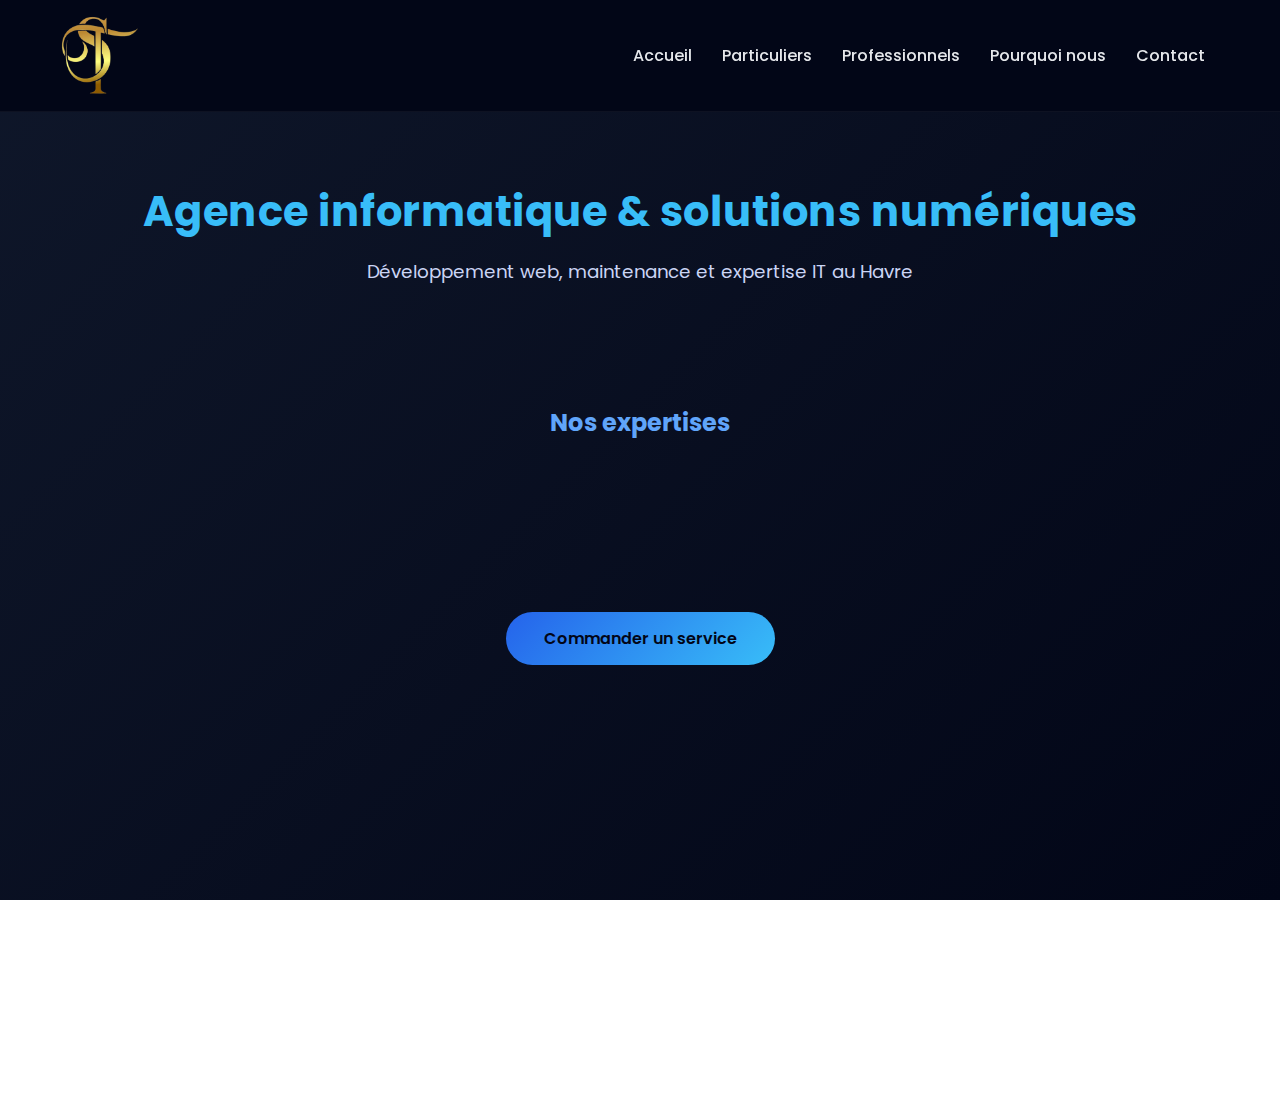
<file: index.html>
<!DOCTYPE html>
<html lang="fr">
<head>
<meta charset="UTF-8">
<title>TS Services Numériques – Agence IT</title>
<meta name="viewport" content="width=device-width, initial-scale=1.0">
<meta name="description" content="Agence informatique au Havre : développement web, maintenance, dépannage et solutions numériques professionnelles.">
<link rel="stylesheet" href="css/index.css">
<link href="https://fonts.googleapis.com/css2?family=Poppins:wght@300;400;600&display=swap" rel="stylesheet">
</head>
<body>

<header>
<nav>
  <div class="nav-container">
    <img src="logo.png" alt="TS Services Numériques" class="logo" loading="lazy">

    <!-- bouton burger -->
    <button class="burger" aria-label="Menu" aria-expanded="false">
      <span></span>
      <span></span>
      <span></span>
    </button>

    <ul class="menu">
      <li><a href="index.html">Accueil</a></li>
      <li><a href="particuliers.html">Particuliers</a></li>
      <li><a href="professionnels.html">Professionnels</a></li>
      <li><a href="pourquoi.html">Pourquoi nous</a></li>
      <li><a href="contact.html">Contact</a></li>
    </ul>
  </div>
</nav>

<section class="hero">
  <h1>Agence informatique & solutions numériques</h1>
  <p>Développement web, maintenance et expertise IT au Havre</p>
</section>
</header>

<main>
<section class="services" aria-labelledby="services-title">
  <h2 id="services-title">Nos expertises</h2>
  <div class="cards">
    <article class="card">Dépannage informatique</article>
    <article class="card">Création de sites web</article>
    <article class="card">Maintenance & sécurité</article>
    <article class="card">Assistance numérique</article>
  </div>
</section>

<div class="btn-container">
  <a href="contact.html" class="btn-gold">Commander un service</a>
</div>
</main>

<footer>
  <p>📍 Le Havre</p>
  <p>📧 contact@ts-services-numeriques.fr</p>
</footer>

<script>
/* ==================== MENU BURGER ==================== */
const burger = document.querySelector('.burger');
const menu = document.querySelector('.menu');
const menuLinks = document.querySelectorAll('.menu a');

burger.addEventListener('click', () => {
  burger.classList.toggle('active');
  menu.classList.toggle('open');
  burger.setAttribute('aria-expanded', burger.classList.contains('active'));
});

// fermer le menu quand on clique sur un lien
menuLinks.forEach(link => {
  link.addEventListener('click', () => {
    if(menu.classList.contains('open')){
      menu.classList.remove('open');
      burger.classList.remove('active');
      burger.setAttribute('aria-expanded', false);
    }
  });
});

/* ==================== HAUTEUR MOBILE ==================== */
function setViewportHeight() {
  const vh = window.innerHeight * 0.01;
  document.documentElement.style.setProperty('--vh', `${vh}px`);
}

// exécuter au chargement et au resize
setViewportHeight();
window.addEventListener('resize', setViewportHeight);
</script>

</body>
</html>
</file>
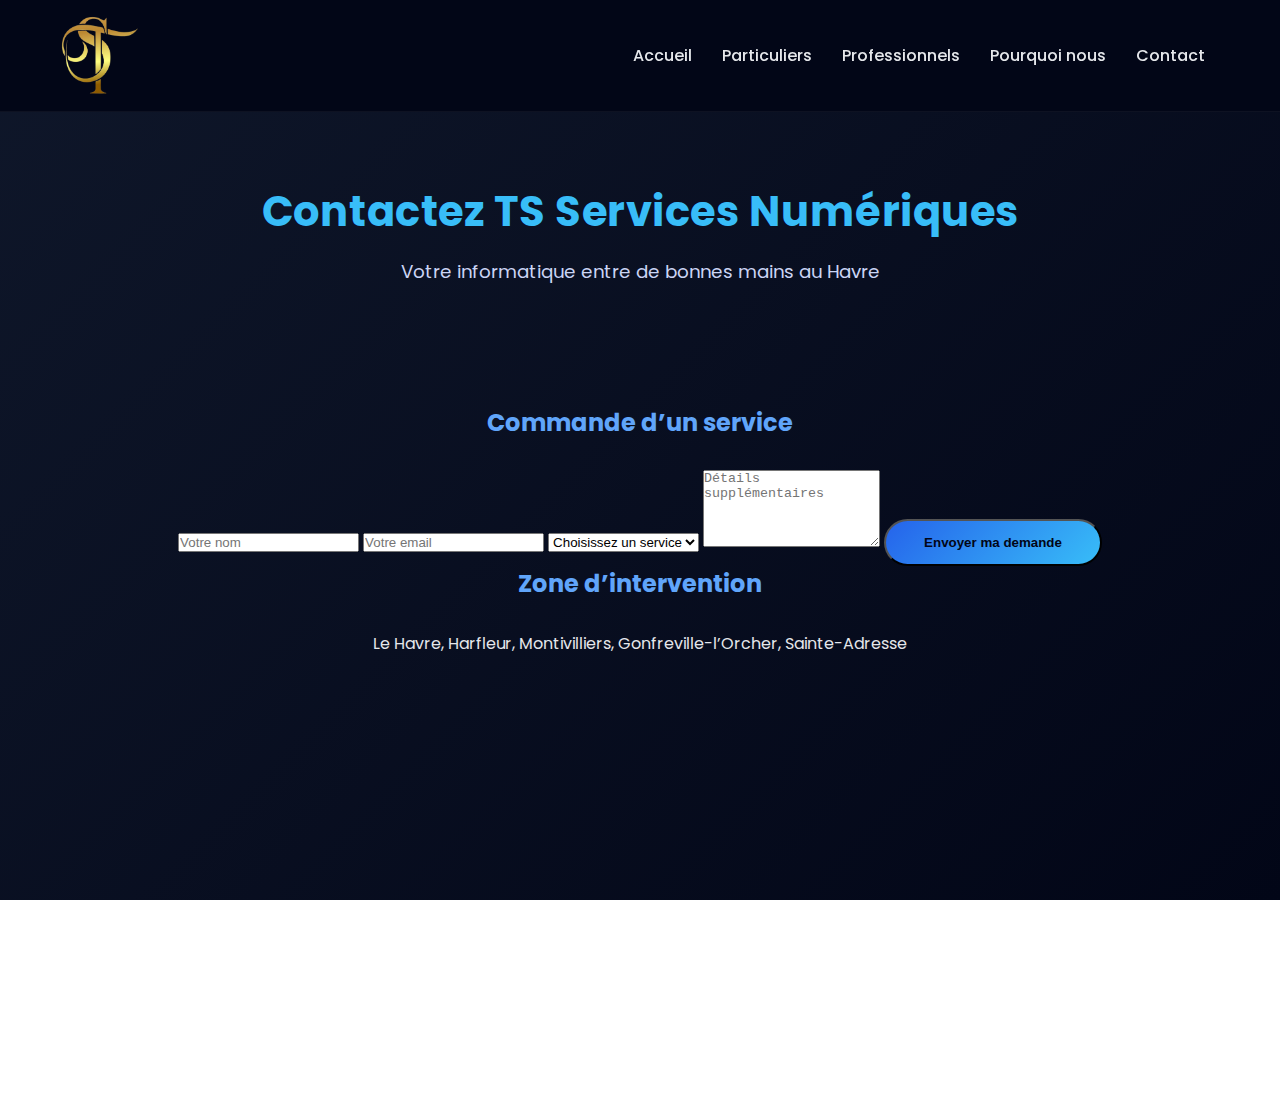
<file: contact.html>
<!DOCTYPE html>
<html lang="fr">
<head>
<meta charset="UTF-8">
<title>TS Services Numériques – Contact</title>
<meta name="viewport" content="width=device-width, initial-scale=1.0">
<meta name="description" content="Contactez TS Services Numériques au Havre pour vos besoins informatiques et numériques.">
<link rel="stylesheet" href="css/index.css">
<link href="https://fonts.googleapis.com/css2?family=Poppins:wght@300;400;600&display=swap" rel="stylesheet">
</head>
<body>

<header>
<nav>
  <div class="nav-container">
    <img src="logo.png" alt="TS Services Numériques" class="logo" loading="lazy">

    <!-- bouton burger -->
    <button class="burger" aria-label="Menu" aria-expanded="false">
      <span></span>
      <span></span>
      <span></span>
    </button>

    <ul class="menu">
      <li><a href="index.html">Accueil</a></li>
      <li><a href="particuliers.html">Particuliers</a></li>
      <li><a href="professionnels.html">Professionnels</a></li>
      <li><a href="pourquoi.html">Pourquoi nous</a></li>
      <li><a href="contact.html">Contact</a></li>
    </ul>
  </div>
</nav>

<section class="hero">
  <h1>Contactez TS Services Numériques</h1>
  <p>Votre informatique entre de bonnes mains au Havre</p>
</section>
</header>

<main>
<section class="form-section" aria-labelledby="contact-title">
  <h2 id="contact-title">Commande d’un service</h2>
  <form action="mailto:ts.services.numeriques@gmail.com" method="post" enctype="text/plain">
    <input type="text" name="nom" placeholder="Votre nom" required>
    <input type="email" name="email" placeholder="Votre email" required>
    <select name="service" required>
      <option value="">Choisissez un service</option>
      <option value="Depannage PC">Dépannage PC</option>
      <option value="Installation Windows">Installation Windows</option>
      <option value="Site Web">Création Site Web</option>
      <option value="Support Pro">Support Pro</option>
    </select>
    <textarea name="details" rows="5" placeholder="Détails supplémentaires" required></textarea>
    <input type="submit" value="Envoyer ma demande" class="btn-gold">
  </form>
</section>

<section class="map-section" aria-labelledby="zone-title">
  <h2 id="zone-title">Zone d’intervention</h2>
  <p style="text-align:center;">Le Havre, Harfleur, Montivilliers, Gonfreville-l’Orcher, Sainte-Adresse</p>
</section>
</main>

<footer>
  <p>📍 Le Havre</p>
  <p>📧 contact@ts-services-numeriques.fr</p>
</footer>

<script>
/* ==================== MENU BURGER ==================== */
const burger = document.querySelector('.burger');
const menu = document.querySelector('.menu');
const menuLinks = document.querySelectorAll('.menu a');

burger.addEventListener('click', () => {
  burger.classList.toggle('active');
  menu.classList.toggle('open');
  burger.setAttribute('aria-expanded', burger.classList.contains('active'));
});

menuLinks.forEach(link => {
  link.addEventListener('click', () => {
    if(menu.classList.contains('open')){
      menu.classList.remove('open');
      burger.classList.remove('active');
      burger.setAttribute('aria-expanded', false);
    }
  });
});

/* ==================== HAUTEUR MOBILE ==================== */
function setViewportHeight() {
  const vh = window.innerHeight * 0.01;
  document.documentElement.style.setProperty('--vh', `${vh}px`);
}

setViewportHeight();
window.addEventListener('resize', setViewportHeight);
</script>

</body>
</html>
</file>
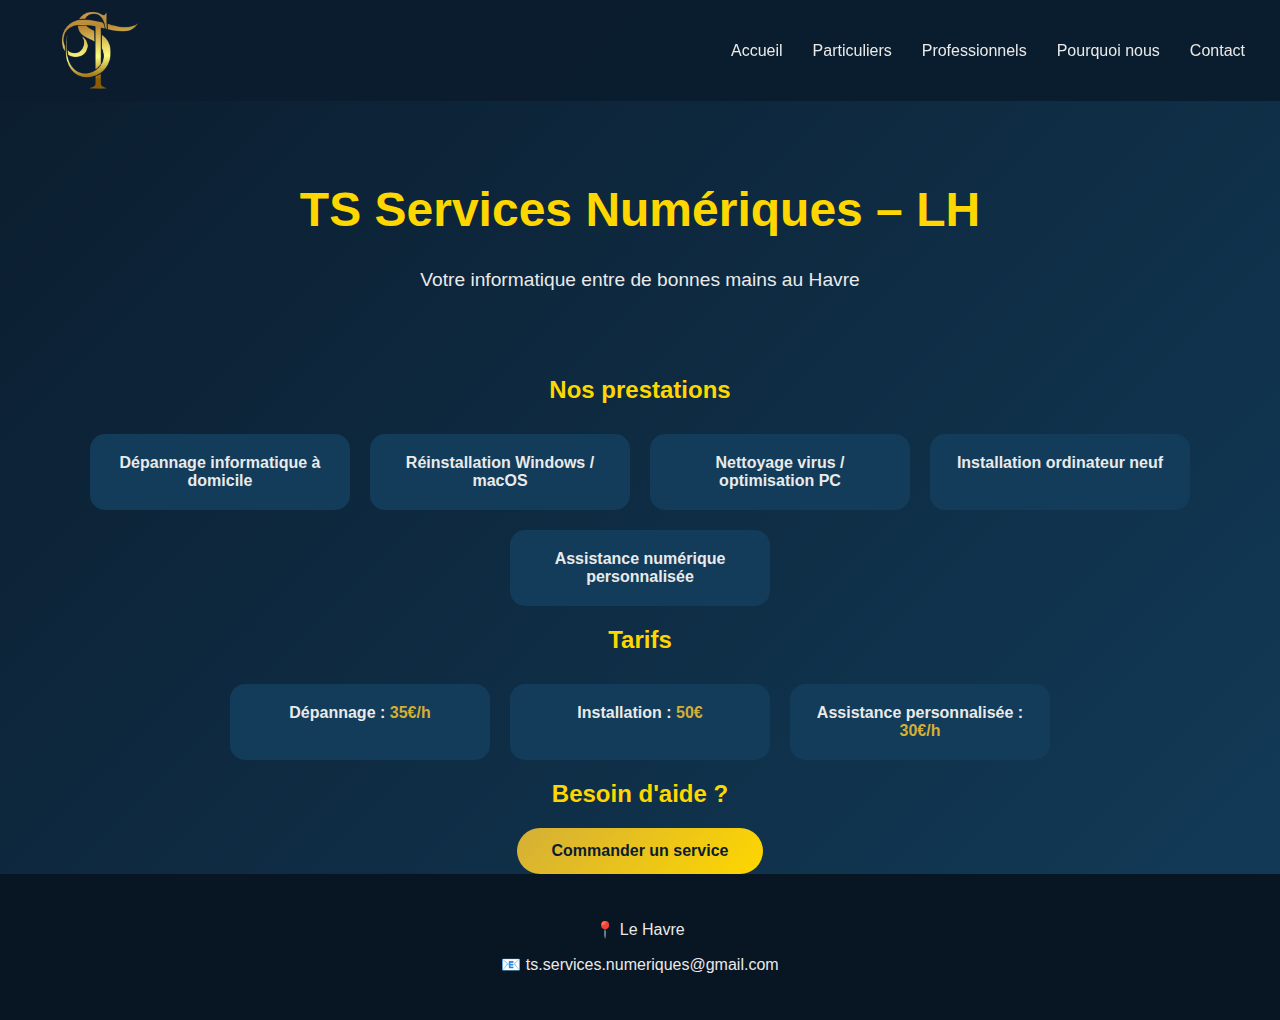
<file: particuliers.html>
<!DOCTYPE html>
<html lang="fr">
<head>
<meta charset="UTF-8">
<title>TS Services Numériques – LH | Particuliers</title>
<meta name="viewport" content="width=device-width, initial-scale=1.0">
<link rel="stylesheet" href="css/particuliers.css">
</head>
<body>

<header>
<nav>
<div class="nav-container">
  <img src="logo.png" class="logo" alt="TS Logo">
  <ul class="menu">
    <li><a href="index.html">Accueil</a></li>
    <li><a href="particuliers.html">Particuliers</a></li>
    <li><a href="professionnels.html">Professionnels</a></li>
    <li><a href="pourquoi.html">Pourquoi nous</a></li>
    <li><a href="contact.html">Contact</a></li>
  </ul>
</div>
</nav>

<div class="hero">
  <h1>TS Services Numériques – LH</h1>
  <p>Votre informatique entre de bonnes mains au Havre</p>
</div>
</header>

<main>
<section class="services">
<h2>Nos prestations</h2>
<div class="cards">
  <div class="card">Dépannage informatique à domicile</div>
  <div class="card">Réinstallation Windows / macOS</div>
  <div class="card">Nettoyage virus / optimisation PC</div>
  <div class="card">Installation ordinateur neuf</div>
  <div class="card">Assistance numérique personnalisée</div>
</div>
</section>

<section class="pricing">
<h2>Tarifs</h2>
<div class="cards">
  <div class="card">Dépannage : <span>35€/h</span></div>
  <div class="card">Installation : <span>50€</span></div>
  <div class="card">Assistance personnalisée : <span>30€/h</span></div>
</div>
</section>

<section class="cta">
<h2>Besoin d'aide ?</h2>
<div class="btn-container">
  <a href="contact.html" class="btn-gold">Commander un service</a>
</div>
</section>
</main>

<footer>
<p>📍 Le Havre</p>
<p>📧 ts.services.numeriques@gmail.com</p>
</footer>

</body>
</html>
</file>
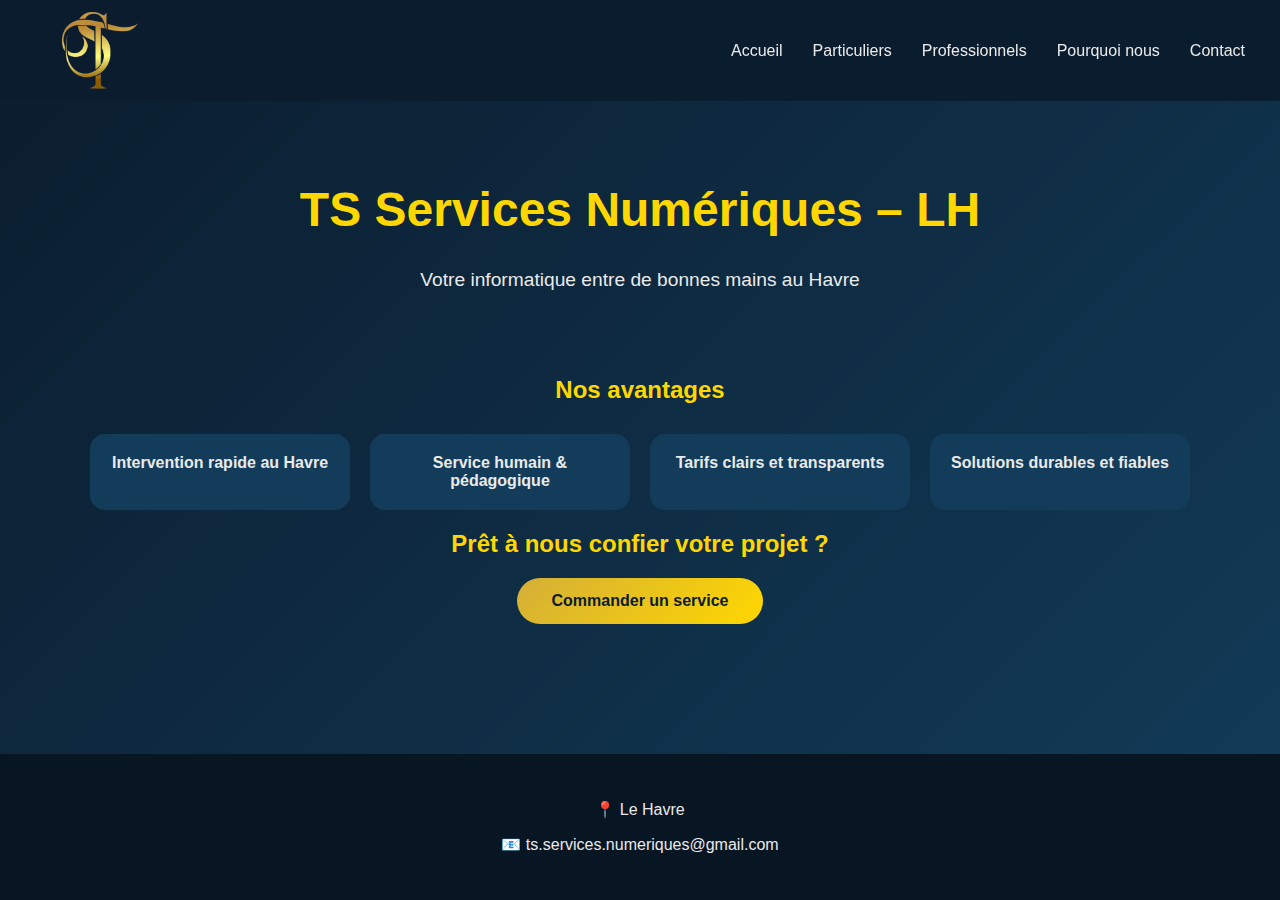
<file: pourquoi.html>
<!DOCTYPE html>
<html lang="fr">
<head>
<meta charset="UTF-8">
<title>TS Services Numériques – LH | Pourquoi nous choisir</title>
<meta name="viewport" content="width=device-width, initial-scale=1.0">
<link rel="stylesheet" href="css/pourquoi.css">
</head>
<body>

<header>
<nav>
<div class="nav-container">
  <img src="logo.png" class="logo" alt="TS Logo">
  <ul class="menu">
    <li><a href="index.html">Accueil</a></li>
    <li><a href="particuliers.html">Particuliers</a></li>
    <li><a href="professionnels.html">Professionnels</a></li>
    <li><a href="pourquoi.html">Pourquoi nous</a></li>
    <li><a href="contact.html">Contact</a></li>
  </ul>
</div>
</nav>

<div class="hero">
  <h1>TS Services Numériques – LH</h1>
  <p>Votre informatique entre de bonnes mains au Havre</p>
</div>
</header>

<main>
<section class="advantages">
<h2>Nos avantages</h2>
<div class="cards">
<div class="card">Intervention rapide au Havre</div>
<div class="card">Service humain & pédagogique</div>
<div class="card">Tarifs clairs et transparents</div>
<div class="card">Solutions durables et fiables</div>
</div>
</section>

<section class="cta">
<h2>Prêt à nous confier votre projet ?</h2>
<center><a href="contact.html" class="btn-gold">Commander un service</a></center>
<br>
</section>
</main>

<footer>
<p>📍 Le Havre</p>
<p>📧 ts.services.numeriques@gmail.com</p>
</footer>

</body>
</html>
</file>
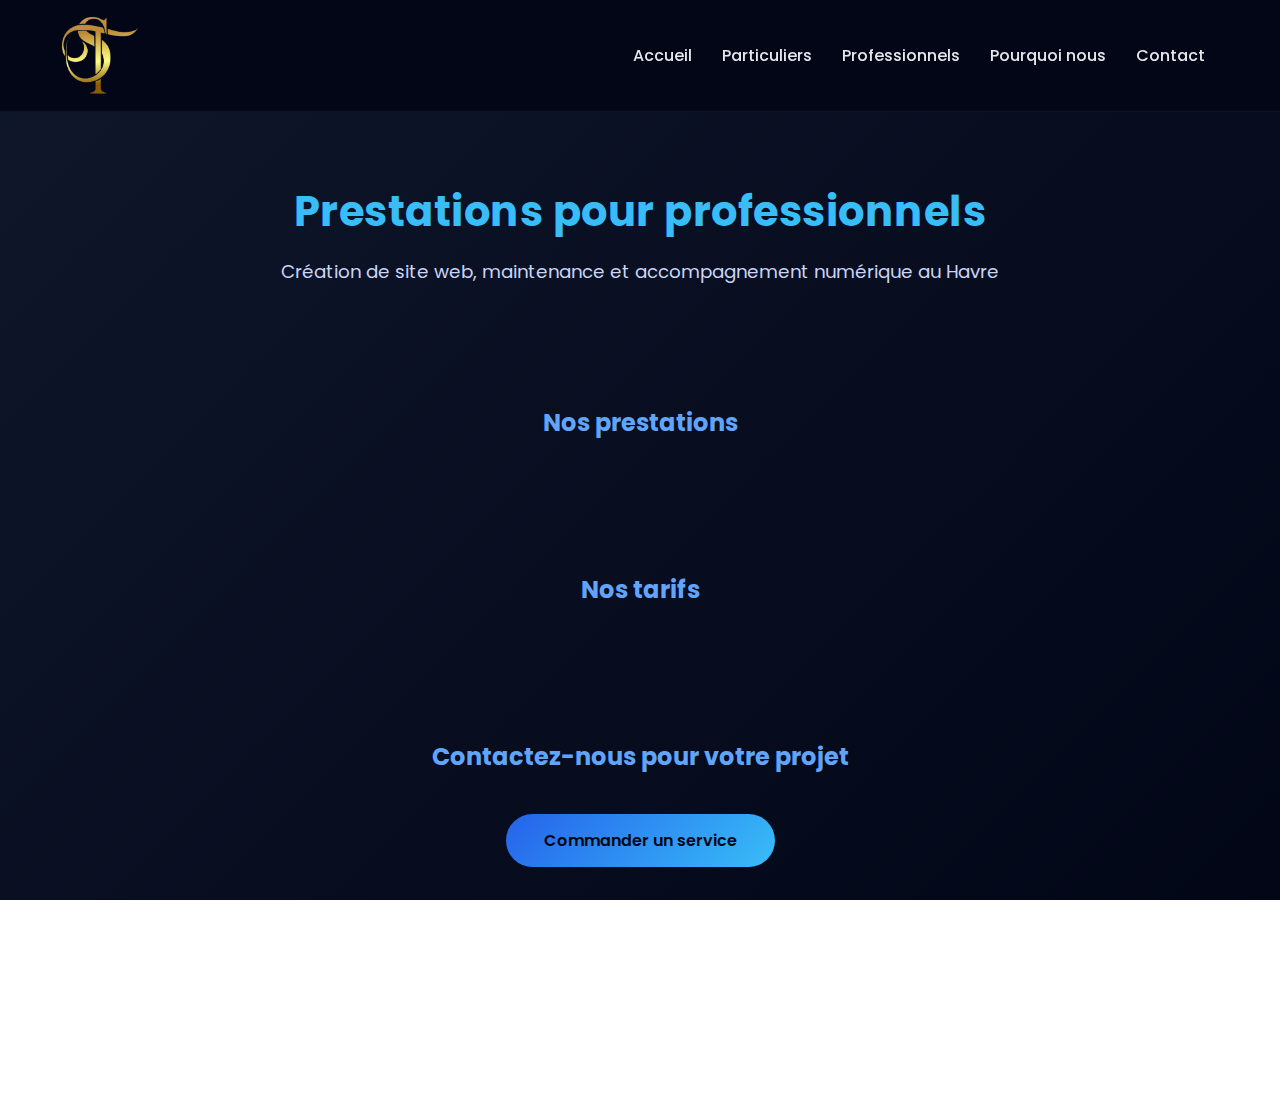
<file: professionnels.html>
<!DOCTYPE html>
<html lang="fr">
<head>
<meta charset="UTF-8">
<title>TS Services Numériques – Professionnels</title>
<meta name="viewport" content="width=device-width, initial-scale=1.0">
<meta name="description" content="Services informatiques pour professionnels au Havre : création de site web, maintenance et accompagnement numérique.">
<link rel="stylesheet" href="css/index.css">
<link href="https://fonts.googleapis.com/css2?family=Poppins:wght@300;400;600&display=swap" rel="stylesheet">
</head>
<body>

<header>
<nav>
  <div class="nav-container">
    <img src="logo.png" alt="TS Services Numériques" class="logo" loading="lazy">

    <!-- bouton burger -->
    <button class="burger" aria-label="Menu" aria-expanded="false">
      <span></span>
      <span></span>
      <span></span>
    </button>

    <ul class="menu">
      <li><a href="index.html">Accueil</a></li>
      <li><a href="particuliers.html">Particuliers</a></li>
      <li><a href="professionnels.html">Professionnels</a></li>
      <li><a href="pourquoi.html">Pourquoi nous</a></li>
      <li><a href="contact.html">Contact</a></li>
    </ul>
  </div>
</nav>

<section class="hero">
  <h1>Prestations pour professionnels</h1>
  <p>Création de site web, maintenance et accompagnement numérique au Havre</p>
</section>
</header>

<main>
<section class="services" aria-labelledby="services-title">
  <h2 id="services-title">Nos prestations</h2>
  <div class="cards">
    <div class="card">Création de site web vitrine</div>
    <div class="card">Maintenance & mises à jour</div>
    <div class="card">Support informatique</div>
    <div class="card">Accompagnement numérique</div>
  </div>
</section>

<section class="pricing" aria-labelledby="pricing-title">
  <h2 id="pricing-title">Nos tarifs</h2>
  <div class="cards">
    <div class="card">Création site web : <span>400€ – 1200€</span></div>
    <div class="card">Maintenance / Support : <span>50€/h</span></div>
    <div class="card">Accompagnement numérique : <span>45€/h</span></div>
    <div class="card">Audit informatique : <span>150€ – 400€</span></div>
  </div>
</section>

<section class="cta" aria-labelledby="cta-title">
  <h2 id="cta-title">Contactez-nous pour votre projet</h2>
  <div class="btn-container">
    <a href="contact.html" class="btn-gold">Commander un service</a>
  </div>
</section>
</main>

<footer>
  <p>📍 Le Havre</p>
  <p>📧 contact@ts-services-numeriques.fr</p>
</footer>

<script>
/* ==================== MENU BURGER ==================== */
const burger = document.querySelector('.burger');
const menu = document.querySelector('.menu');
const menuLinks = document.querySelectorAll('.menu a');

burger.addEventListener('click', () => {
  burger.classList.toggle('active');
  menu.classList.toggle('open');
  burger.setAttribute('aria-expanded', burger.classList.contains('active'));
});

menuLinks.forEach(link => {
  link.addEventListener('click', () => {
    if(menu.classList.contains('open')){
      menu.classList.remove('open');
      burger.classList.remove('active');
      burger.setAttribute('aria-expanded', false);
    }
  });
});

/* ==================== HAUTEUR MOBILE ==================== */
function setViewportHeight() {
  const vh = window.innerHeight * 0.01;
  document.documentElement.style.setProperty('--vh', `${vh}px`);
}

setViewportHeight();
window.addEventListener('resize', setViewportHeight);
</script>

</body>
</html>
</file>
<file: css/particuliers.css>
/* BODY & STRUCTURE */
body {
  font-family:'Poppins',sans-serif;
  margin:0;
  min-height: 100vh;            /* prend toute la hauteur */
  display:flex;
  flex-direction:column;        /* permet footer en bas */
  background: linear-gradient(135deg,#0b1c2d,#123c5a);
  color:#eaeaea;
}

/* NAVIGATION */
nav {
  position: fixed;
  top:0;
  width:100%;
  background: rgba(11,28,45,0.95);
  z-index:100;
  padding:10px 20px;
}
.nav-container {
  display:flex;
  align-items:center;
  justify-content:space-between;
  max-width:1200px;
  margin:auto;
}
.menu {
  display:flex;
  list-style:none;
  margin:0;
  padding:0;
}
.menu li { margin:0 15px; }
.menu a {
  color:#eaeaea;
  text-decoration:none;
  font-weight:500;
  transition:color 0.3s;
}
.menu a:hover { color:#d4af37; }

/* LOGO */
.logo { width:80px; }
@keyframes rotateLogo { from{transform:rotate(-5deg);} to{transform:rotate(5deg);} }

/* HERO */
.hero {
  text-align:center;
  padding:150px 20px 50px;
}
.hero h1 { font-size:3rem; color:#ffd700; animation:fadeIn 1.5s ease;}
.hero p { font-size:1.2rem; margin:15px 0; animation:fadeIn 2s ease; }

/* CARDS */
.cards {
  display:flex;
  flex-wrap:wrap;
  justify-content:center;
  gap:20px;
  margin-top:30px;
}
.cards .card {
  background:#123c5a;
  padding:20px;
  border-radius:15px;
  width:220px;
  text-align:center;
  font-weight:600;
  transition: transform 0.3s;
}
.cards .card:hover {
  transform:translateY(-10px);
  box-shadow:0 10px 30px rgba(212,175,55,0.3);
}

/* TARIFS */
section.pricing .card span { color:#d4af37; font-weight:600; }

/* TITRES */
section h2 { text-align:center; margin-bottom:20px; color:#ffd700; }

/* BOUTON CENTRÉ */
.btn-container {
  display:flex;
  justify-content:center;
  margin-top:20px;
}
.btn-gold {
  padding:14px 35px;
  background:linear-gradient(135deg,#d4af37,#ffd700);
  color:#0b1c2d;
  border-radius:30px;
  font-weight:600;
  text-decoration:none;
  transition: transform 0.3s;
}
.btn-gold:hover {
  transform:translateY(-3px);
  box-shadow:0 10px 30px rgba(212,175,55,0.4);
}

/* FOOTER */
footer {
  text-align:center;
  padding:30px 20px;
  background:#081522;
  margin-top:auto;   /* pousse le footer en bas */
}

@keyframes fadeIn { from {opacity:0; transform:translateY(20px);} to{opacity:1; transform:translateY(0);} }
</file>
<file: css/index.css>
/* ================== RESET ================== */
* { margin:0; padding:0; box-sizing:border-box; }
html, body { width:100%; height:100%; overflow-x:hidden; }

/* ================== BODY ================== */
body {
  font-family: 'Poppins', sans-serif;
  display: flex;
  flex-direction: column;
  min-height: calc(var(--vh, 1vh) * 100);
  background: linear-gradient(135deg,#0f172a,#020617);
  color: #e5e7eb;
}

/* ================== NAVBAR ================== */
nav {
  position: fixed;
  top: 0;
  width: 100%;
  background: rgba(2,6,23,0.97);
  z-index: 100;
  border-bottom: 1px solid rgba(255,255,255,0.05);
}

.nav-container {
  max-width: 1200px;
  margin: auto;
  padding: 15px 20px;
  display: flex;
  align-items: center;
  justify-content: space-between;
  position: relative;
  z-index: 110;
}

.logo { width: 80px; }

/* MENU DESKTOP */
.menu {
  list-style:none;
  display:flex;
}

.menu li { margin:0 15px; }

.menu a {
  text-decoration:none;
  color:#e5e7eb;
  font-weight:500;
  transition: color 0.3s;
}

.menu a:hover { color:#38bdf8; }

/* ================== BURGER ================== */
.burger {
  display:none;
  flex-direction: column;
  gap:6px;
  background:none;
  border:none;
  cursor:pointer;
  z-index:200;
}

.burger span {
  width:26px;
  height:2px;
  background:#38bdf8;
  transition:0.4s;
}

.burger.active span:nth-child(1) { transform: rotate(45deg) translate(5px,5px); }
.burger.active span:nth-child(2) { opacity: 0; }
.burger.active span:nth-child(3) { transform: rotate(-45deg) translate(6px,-6px); }

/* ================== HERO ================== */
.hero {
  text-align:center;
  padding:180px 20px 80px;
}

.hero h1 { font-size:2.6rem; color:#38bdf8; letter-spacing:0.5px; margin-bottom:15px; }
.hero p { font-size:1.15rem; color:#cbd5f5; }

/* ================== MAIN ================== */
main {
  max-width:1200px;
  margin:auto;
  padding:40px 20px;
  min-height: calc(var(--vh,1vh) * 100 - 260px); /* compense header + hero */
}

section h2 {
  text-align:center;
  margin-bottom:30px;
  color:#60a5fa;
}

/* ================== SERVICES ================== */
.cards {
  display:flex;
  flex-wrap:wrap;
  justify-content:center;
  gap:25px;
}

.card {
  width:230px;
  padding:25px;
  text-align:center;
  background:rgba(15,23,42,0.7);
  border-radius:14px;
  border:1px solid rgba(56,189,248,0.15);
  backdrop-filter:blur(6px);
  font-weight:500;
  opacity:0;
  transform:translateY(30px);
  animation:reveal 0.8s ease forwards;
  transition: transform 0.3s, box-shadow 0.3s;
}

.card:nth-child(1){animation-delay:0.2s;}
.card:nth-child(2){animation-delay:0.4s;}
.card:nth-child(3){animation-delay:0.6s;}
.card:nth-child(4){animation-delay:0.8s;}

.card:hover { transform:translateY(-8px); box-shadow:0 10px 25px rgba(56,189,248,0.25); }

/* ================== BOUTON ================== */
.btn-container { display:flex; justify-content:center; margin:40px 0; }

.btn-gold {
  padding:14px 38px;
  border-radius:28px;
  background:linear-gradient(135deg,#2563eb,#38bdf8);
  color:#020617;
  font-weight:600;
  text-decoration:none;
  transition: transform 0.3s, box-shadow 0.3s;
}

.btn-gold:hover { transform:translateY(-3px); box-shadow:0 10px 25px rgba(56,189,248,0.35); }

/* ================== FOOTER ================== */
footer {
  margin-top:auto;
  padding:30px 20px;
  text-align:center;
  background:#020617;
  border-top:1px solid rgba(255,255,255,0.05);
  color:#9ca3af;
}

/* ================== ANIMATIONS ================== */
@keyframes reveal { to {opacity:1; transform:translateY(0);} }

/* ================== RESPONSIVE ================== */
@media(max-width:900px){ .card{ width:45%; } }

@media(max-width:600px){

  .burger { display:flex; }

  /* menu mobile */
  .menu {
    position: fixed;
    top: 0;
    left: 0;
    width: 100%;
    background: rgba(2,6,23,0.97);
    flex-direction: column;
    align-items:center;
    gap:20px;
    padding:100px 0 20px; /* espace header + top */
    max-height:0;
    overflow:hidden;
    display:none;
    pointer-events:none;
    z-index:150;
    transition: max-height 0.4s ease, opacity 0.4s ease;
  }

  .menu.open {
    display:flex;
    max-height:500px;
    pointer-events:auto;
  }

  .menu a { font-size:1.3rem; }
  .hero h1 { font-size:1.8rem; }
  .card { width:90%; }
  .btn-gold { width:90%; text-align:center; }
}
</file>
<file: css/pourquoi.css>
/* Reset et typographie */
body {
  font-family:'Poppins',sans-serif;
  margin:0;
  min-height: 100vh;      /* pour forcer le body à prendre toute la hauteur */
  display: flex;
  flex-direction: column; /* permet footer en bas */
  background: linear-gradient(135deg,#0b1c2d,#123c5a);
  color:#eaeaea;
}

/* NAVIGATION */
nav {
  position: fixed;
  top:0;
  width:100%;
  background: rgba(11,28,45,0.95);
  z-index:100;
  padding:10px 20px;
}
.nav-container {
  display:flex;
  align-items:center;
  justify-content:space-between;
  max-width:1200px;
  margin:auto;
}
.menu {
  display:flex;
  list-style:none;
  margin:0;
  padding:0;
}
.menu li { margin:0 15px; }
.menu a {
  color:#eaeaea;
  text-decoration:none;
  font-weight:500;
  transition:color 0.3s;
}
.menu a:hover { color:#d4af37; }

/* LOGO */
.logo { width:80px; }
@keyframes rotateLogo { from{transform:rotate(-5deg);} to{transform:rotate(5deg);} }

/* HERO */
.hero {
  text-align:center;
  padding:150px 20px 50px;
}
.hero h1 { font-size:3rem; color:#ffd700; animation:fadeIn 1.5s ease;}
.hero p { font-size:1.2rem; margin:15px 0; animation:fadeIn 2s ease; }

/* SECTION CARDS */
.cards {
  display:flex;
  flex-wrap:wrap;
  justify-content:center;
  gap:20px;
  margin-top:30px;
}
.cards .card {
  background:#123c5a;
  padding:20px;
  border-radius:15px;
  width:220px;
  text-align:center;
  font-weight:600;
  transition: transform 0.3s;
}
.cards .card:hover {
  transform:translateY(-10px);
  box-shadow:0 10px 30px rgba(212,175,55,0.3);
}

/* TITRES */
section h2 { text-align:center; margin-bottom:20px; color:#ffd700; }

/* BOUTON CENTRÉ */
.cta .btn-gold {
  display:inline-block;
  margin: 0 auto;       /* centre horizontalement */
  padding:14px 35px;
  background:linear-gradient(135deg,#d4af37,#ffd700);
  color:#0b1c2d;
  border-radius:30px;
  font-weight:600;
  text-decoration:none;
  transition: transform 0.3s;
}
.cta .btn-gold:hover {
  transform:translateY(-3px);
  box-shadow:0 10px 30px rgba(212,175,55,0.4);
}

/* FOOTER FIXÉ EN BAS */
footer {
  text-align:center;
  padding:30px 20px;
  background:#081522;
  margin-top:auto;  /* pousse le footer en bas */
}

@keyframes fadeIn { from {opacity:0; transform:translateY(20px);} to{opacity:1; transform:translateY(0);} }
</file>
